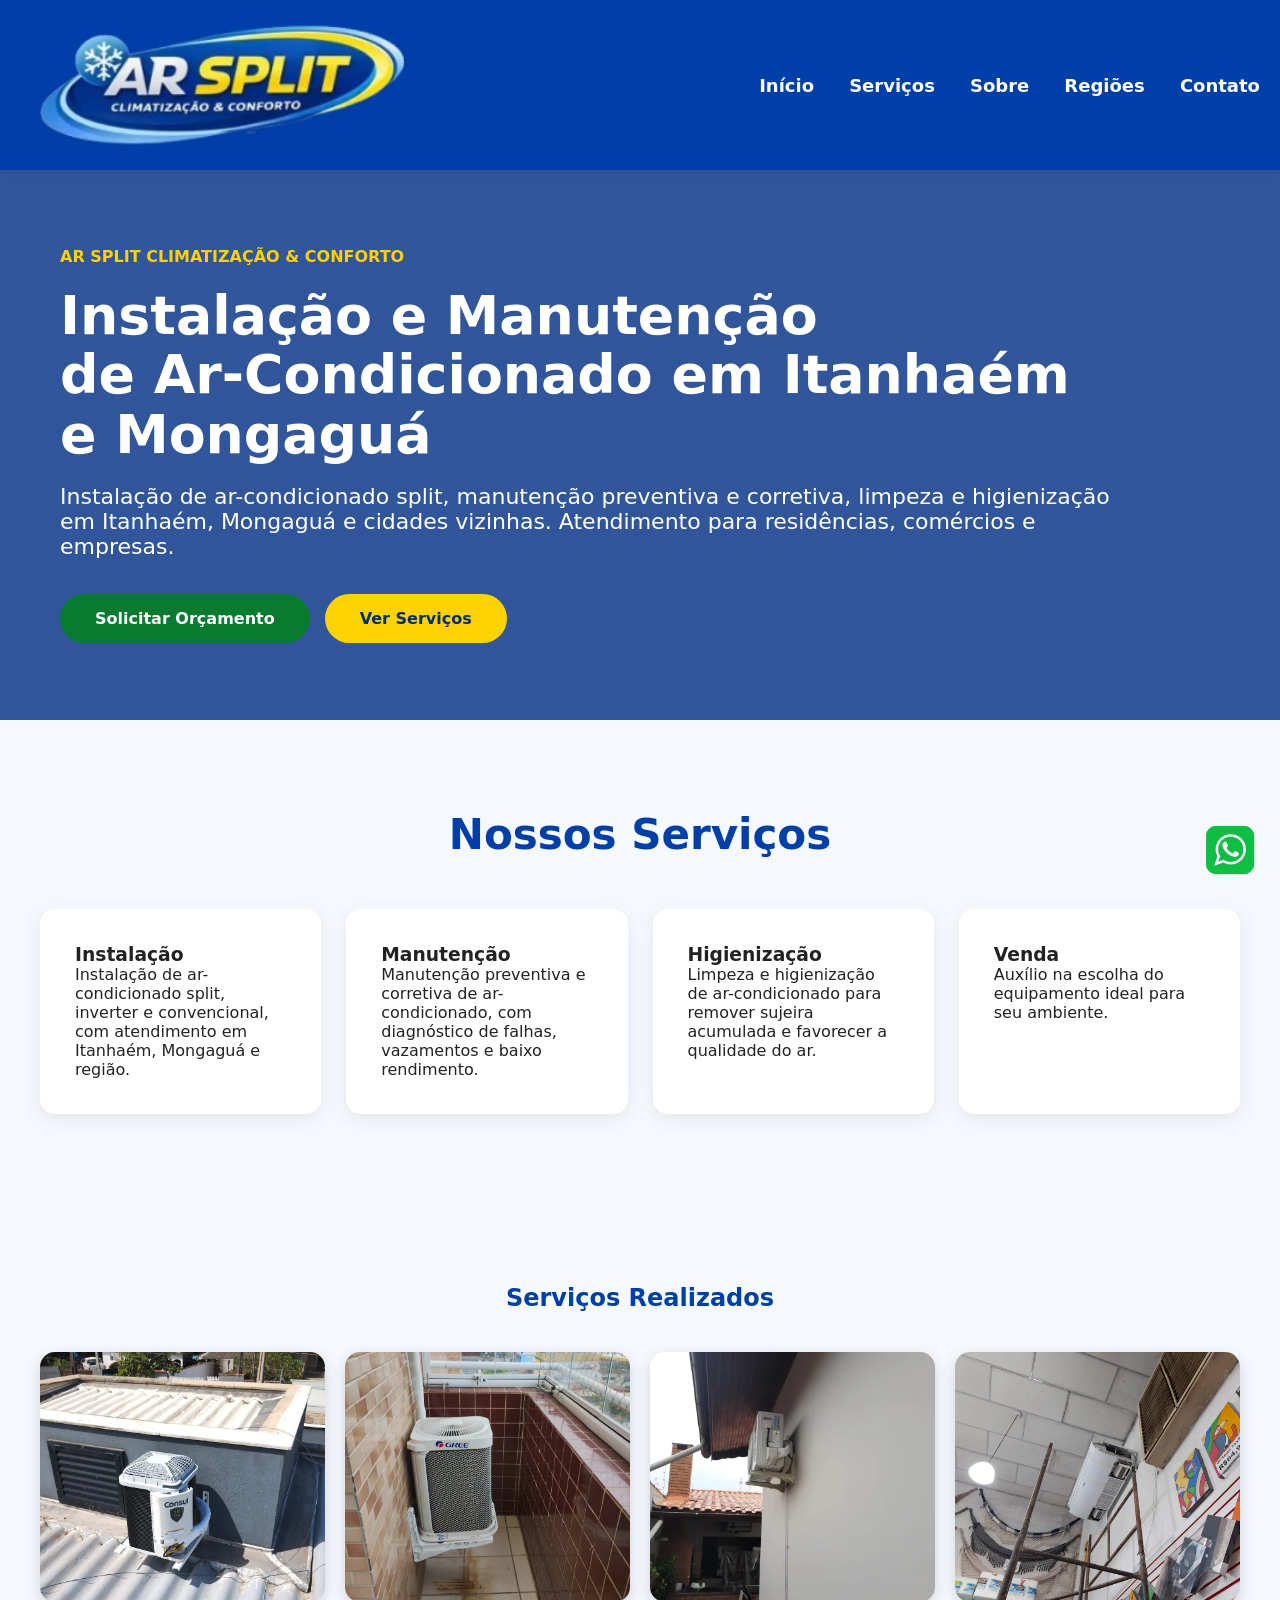
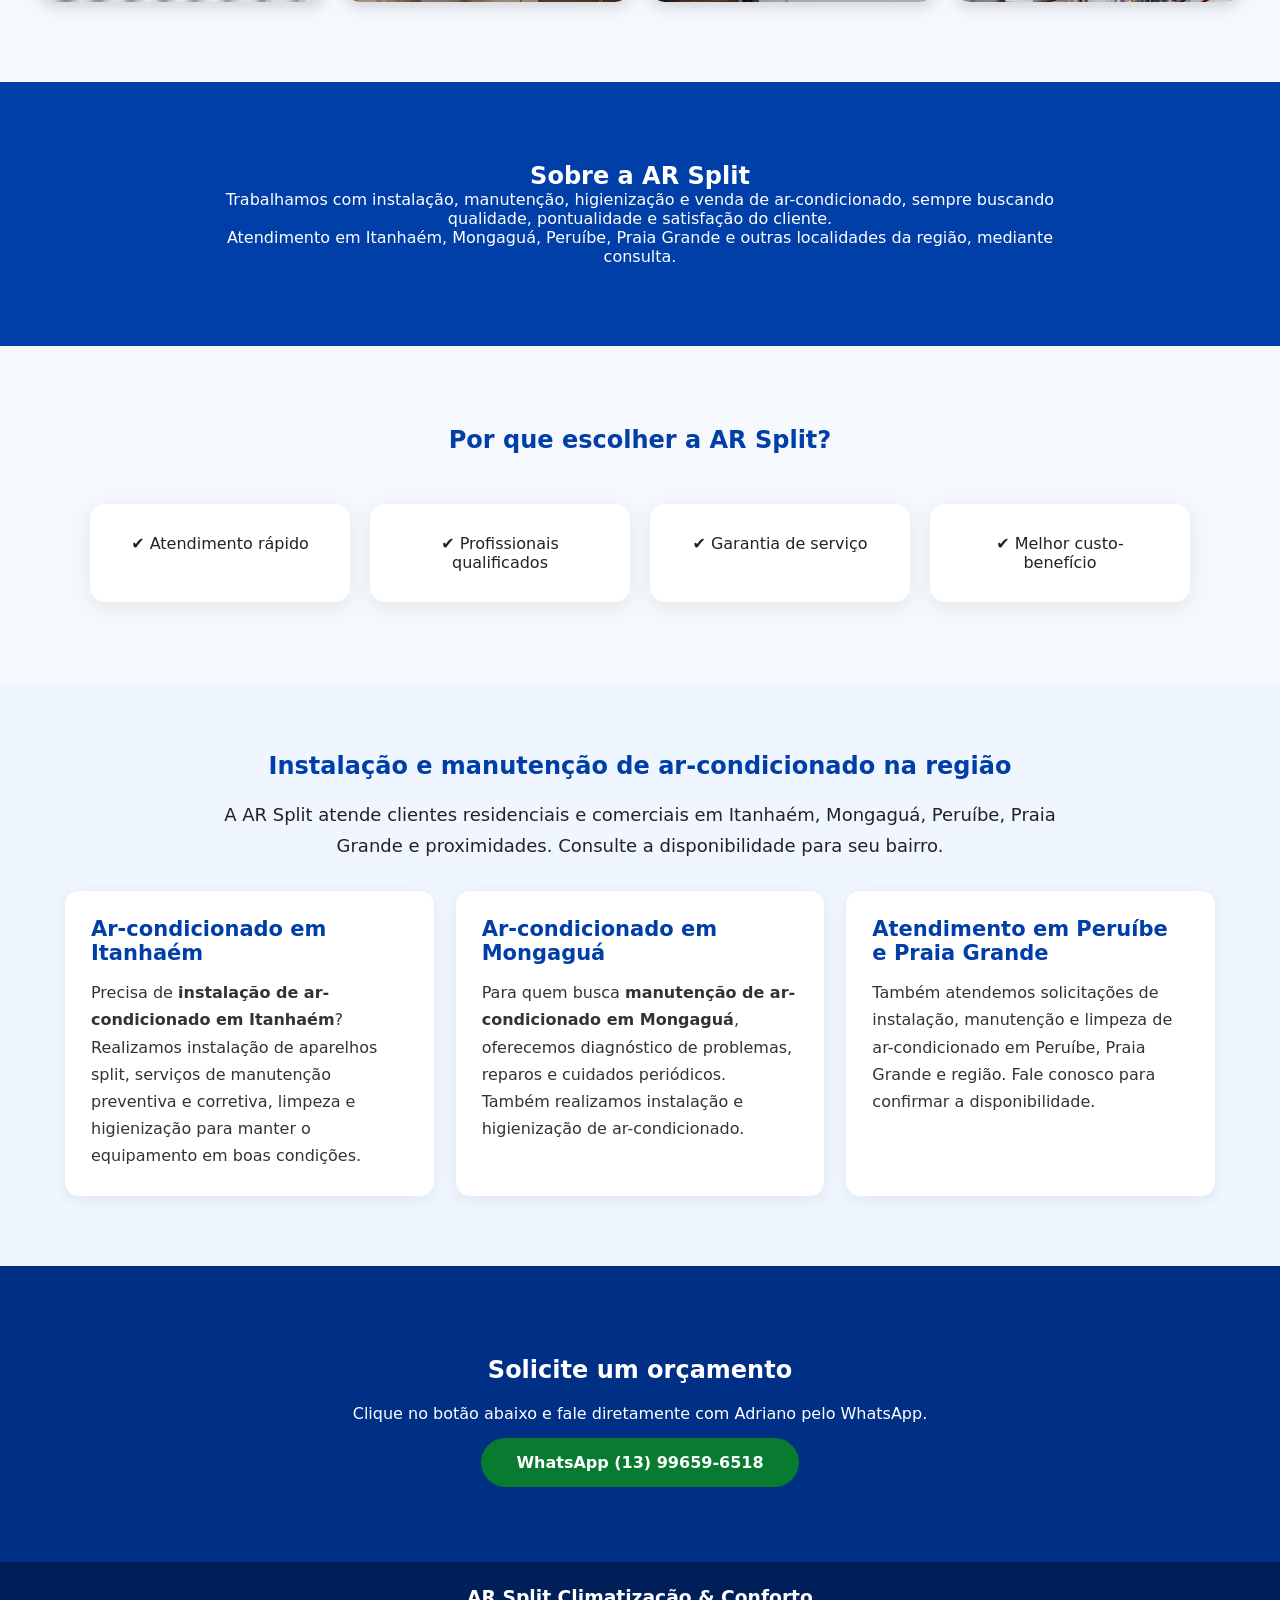
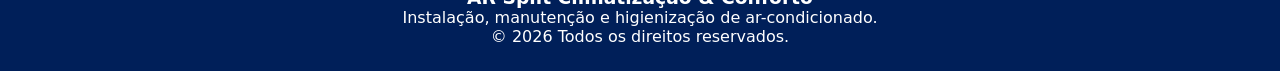
<file: index.html>
<!DOCTYPE html>
<html lang="pt-BR">
<head>
<meta charset="UTF-8">
<meta name="viewport" content="width=device-width, initial-scale=1.0">

<title>Instalação e Manutenção de Ar-Condicionado em Itanhaém e Mongaguá | AR Split</title>
<meta name="description" content="Instalação, manutenção preventiva e corretiva, limpeza e higienização de ar-condicionado em Itanhaém e Mongaguá. AR Split também atende Peruíbe e Praia Grande. Peça um orçamento.">
<meta name="keywords" content="instalação de ar-condicionado Itanhaém, manutenção de ar-condicionado Itanhaém, limpeza de ar-condicionado Itanhaém, higienização de ar-condicionado Itanhaém, instalação de ar-condicionado Mongaguá, manutenção de ar-condicionado Mongaguá, ar-condicionado split, manutenção preventiva, manutenção corretiva, climatização Baixada Santista">
<link rel="canonical" href="https://arsplitclimatizacoes.com.br/">
<meta name="theme-color" content="#003ea8">
<link rel="icon" href="/favicon.ico" sizes="any">
<link rel="icon" type="image/png" href="/favicon.png">
<link rel="apple-touch-icon" href="/favicon.png">
<meta property="og:type" content="website">
<meta property="og:locale" content="pt_BR">
<meta property="og:title" content="AR Split | Instalação e Manutenção de Ar-Condicionado em Itanhaém e Mongaguá">
<meta property="og:description" content="Instalação, manutenção, limpeza e higienização de ar-condicionado em Itanhaém, Mongaguá e região.">
<meta property="og:url" content="https://arsplitclimatizacoes.com.br/">
<meta property="og:image" content="https://arsplitclimatizacoes.com.br/logo.webp">
<link rel="preload" href="./logo.webp" as="image" type="image/webp">

<link rel="stylesheet" href="./style.css">
<script type="application/ld+json">
{
  "@context": "https://schema.org",
  "@type": "HVACBusiness",
  "name": "AR Split Climatização & Conforto",
  "url": "https://arsplitclimatizacoes.com.br/",
  "image": "https://arsplitclimatizacoes.com.br/logo.webp",
  "telephone": "+55 13 99659-6518",
  "description": "Instalação, manutenção preventiva e corretiva, limpeza e higienização de ar-condicionado em Itanhaém, Mongaguá, Peruíbe e Praia Grande.",
  "areaServed": [
    {
      "@type": "City",
      "name": "Itanhaém"
    },
    {
      "@type": "City",
      "name": "Mongaguá"
    },
    {
      "@type": "City",
      "name": "Peruíbe"
    },
    {
      "@type": "City",
      "name": "Praia Grande"
    }
  ],
  "hasOfferCatalog": {
    "@type": "OfferCatalog",
    "name": "Serviços de climatização",
    "itemListElement": [
      {
        "@type": "OfferCatalog",
        "name": "Instalação de ar-condicionado"
      },
      {
        "@type": "OfferCatalog",
        "name": "Manutenção preventiva de ar-condicionado"
      },
      {
        "@type": "OfferCatalog",
        "name": "Manutenção corretiva de ar-condicionado"
      },
      {
        "@type": "OfferCatalog",
        "name": "Higienização de ar-condicionado"
      }
    ]
  }
}
</script>



</head>
<body>

<header>

    <div class="container">

        <img src="logo.webp" alt="AR Split Climatização & Conforto" class="logo" width="337" height="150" decoding="async">

        <nav>
            <a href="#inicio">Início</a>
            <a href="#servicos">Serviços</a>
            <a href="#sobre">Sobre</a>
            <a href="#regioes">Regiões</a>
            <a href="#contato">Contato</a>
        </nav>

    </div>

</header>

<main>
<section class="hero" id="inicio">

    <div class="hero-text">

        <span>AR SPLIT CLIMATIZAÇÃO & CONFORTO</span>

        <h1>
            Instalação e Manutenção <span class="h1-phrase">de Ar-Condicionado</span> em Itanhaém e Mongaguá
        </h1>

        <p>
            Instalação de ar-condicionado split, manutenção preventiva e corretiva,
            limpeza e higienização em Itanhaém, Mongaguá e cidades vizinhas.
            Atendimento para residências, comércios e empresas.
        </p>

        <div class="hero-buttons">

            <a href="https://wa.me/5513996596518" target="_blank" rel="noopener noreferrer" class="btn-whatsapp">
                Solicitar Orçamento
            </a>

            <a href="#servicos" class="btn-servicos">
                Ver Serviços
            </a>

        </div>

    </div>

</section>

<section id="servicos">

    <div class="titulo">
        <h2>Nossos Serviços</h2>
    </div>

    <div class="cards">

        <div class="card">
            <h3>Instalação</h3>
            <p>
                Instalação de ar-condicionado split, inverter e convencional,
                com atendimento em Itanhaém, Mongaguá e região.
            </p>
        </div>

        <div class="card">
            <h3>Manutenção</h3>
            <p>
                Manutenção preventiva e corretiva de ar-condicionado,
                com diagnóstico de falhas, vazamentos e baixo rendimento.
            </p>
        </div>

        <div class="card">
            <h3>Higienização</h3>
            <p>
                Limpeza e higienização de ar-condicionado para remover
                sujeira acumulada e favorecer a qualidade do ar.
            </p>
        </div>

        <div class="card">
            <h3>Venda</h3>
            <p>
                Auxílio na escolha do equipamento
                ideal para seu ambiente.
            </p>
        </div>

    </div>

</section>

<section class="galeria">

    <h2>Serviços Realizados</h2>

    <div class="galeria-grid">

        <img src="imagem-1.webp" alt="Serviço de instalação de ar-condicionado realizado pela AR Split — foto 1" loading="lazy" decoding="async" width="900" height="1200">
        <img src="imagem-2.webp" alt="Serviço de instalação de ar-condicionado realizado pela AR Split — foto 2" loading="lazy" decoding="async" width="900" height="1200">
        <img src="imagem-3.webp" alt="Serviço de instalação de ar-condicionado realizado pela AR Split — foto 3" loading="lazy" decoding="async" width="900" height="1200">
        <img src="imagem-4.webp" alt="Serviço de instalação de ar-condicionado realizado pela AR Split — foto 4" loading="lazy" decoding="async" width="900" height="1200">     

    </div>

</section>

<section id="sobre" class="sobre">

    <div class="sobre-box">

        <h2>Sobre a AR Split</h2>

        <p>
            Trabalhamos com instalação, manutenção,
            higienização e venda de ar-condicionado,
            sempre buscando qualidade, pontualidade
            e satisfação do cliente.
        </p>

        <p>
            Atendimento em Itanhaém, Mongaguá, Peruíbe,
            Praia Grande e outras localidades da região, mediante consulta.
        </p>

    </div>

</section>

<section class="beneficios">

    <h2>Por que escolher a AR Split?</h2>

    <div class="beneficios-grid">

        <div>
            ✔ Atendimento rápido
        </div>

        <div>
            ✔ Profissionais qualificados
        </div>

        <div>
            ✔ Garantia de serviço
        </div>

        <div>
            ✔ Melhor custo-benefício
        </div>

    </div>

</section>


<section class="atendimento" id="regioes">
    <h2>Instalação e manutenção de ar-condicionado na região</h2>
    <p class="atendimento-intro">A AR Split atende clientes residenciais e comerciais em Itanhaém, Mongaguá, Peruíbe, Praia Grande e proximidades. Consulte a disponibilidade para seu bairro.</p>
    <div class="regioes-grid">
        <article class="regiao-card">
            <h3>Ar-condicionado em Itanhaém</h3>
            <p>Precisa de <strong>instalação de ar-condicionado em Itanhaém</strong>? Realizamos instalação de aparelhos split, serviços de manutenção preventiva e corretiva, limpeza e higienização para manter o equipamento em boas condições.</p>
        </article>
        <article class="regiao-card">
            <h3>Ar-condicionado em Mongaguá</h3>
            <p>Para quem busca <strong>manutenção de ar-condicionado em Mongaguá</strong>, oferecemos diagnóstico de problemas, reparos e cuidados periódicos. Também realizamos instalação e higienização de ar-condicionado.</p>
        </article>
        <article class="regiao-card">
            <h3>Atendimento em Peruíbe e Praia Grande</h3>
            <p>Também atendemos solicitações de instalação, manutenção e limpeza de ar-condicionado em Peruíbe, Praia Grande e região. Fale conosco para confirmar a disponibilidade.</p>
        </article>
    </div>
</section>

<section id="contato" class="contato">

    <h2>Solicite um orçamento</h2>

    <p>
        Clique no botão abaixo e fale diretamente
        com Adriano pelo WhatsApp.
    </p>

    <a href="https://wa.me/5513996596518" target="_blank" rel="noopener noreferrer" class="btn-whatsapp grande">
        WhatsApp (13) 99659-6518
    </a>

</section>

</main>

<footer>

    <h3>AR Split Climatização & Conforto</h3>

    <p>
        Instalação, manutenção e higienização
        de ar-condicionado.
    </p>


    <p>
        © 2026 Todos os direitos reservados.
    </p>

</footer>

<a href="https://wa.me/5513996596518"
   target="_blank" rel="noopener noreferrer"
   class="whatsapp-fixo" aria-label="Abrir conversa no WhatsApp">

    <img src="whatsapp.webp" alt="Conversar com a AR Split pelo WhatsApp" width="60" height="60" decoding="async">

</a>


</body>
</html>
</file>
<file: style.css>
*{
    margin:0;
    padding:0;
    box-sizing:border-box;
}

html{
    scroll-behavior:smooth;
}

body{
    font-family:system-ui,-apple-system,'Segoe UI',Roboto,Arial,sans-serif;
    background:#f5f8fc;
    color:#222;
}

header{
    background:#003ea8;
    box-shadow:0 2px 15px rgba(0,0,0,.15);
}

.container{
    max-width:1300px;
    margin:auto;
    padding:10px 20px;
    display:flex;
    justify-content:space-between;
    align-items:center;
}



.logo{
    height:150px;
    width:auto;
    max-width:100%;
}

nav a{
    color:white;
    text-decoration:none;
    margin-left:30px;
    font-size:18px;
    font-weight:600;
}

.hero{
    background:
    linear-gradient(
    rgba(0,45,130,.80),
    rgba(0,45,130,.80)),
    url("https://images.unsplash.com/photo-1581092335397-9583eb92d232");

    background-size:cover;
    background-position:center;

    min-height:550px;

    display:flex;
    align-items:center;

    padding:60px;
}

.hero-text{
    max-width:700px;
    color:white;
}

.hero-text span{
    color:#ffd200;
    font-weight:700;
}

.hero-text h1{
    font-size:56px;
    line-height:1.1;
    font-weight:800;
    margin:20px 0;
}

.hero-text p{
    font-size:22px;
    margin-bottom:35px;
}

.hero-buttons{
    display:flex;
    gap:15px;
}

.btn-whatsapp{
    background:#087b31;
    color:#ffffff;
    padding:15px 35px;
    border-radius:50px;
    text-decoration:none;
    font-weight:700;
}

.btn-servicos{
    background:#ffd200;
    color:#002b75;
    padding:15px 35px;
    border-radius:50px;
    text-decoration:none;
    font-weight:700;
}

#servicos{
    padding:90px 40px;
}

.titulo{
    text-align:center;
    margin-bottom:50px;
}

.titulo h2{
    font-size:42px;
    color:#003ea8;
}

.cards{
    display:grid;
    grid-template-columns:repeat(auto-fit,minmax(250px,1fr));
    gap:25px;
    max-width:1200px;
    margin:auto;
}

.galeria{
    padding:80px 20px;
    text-align:center;
}

.galeria h2{
    color:#003ea8;
    margin-bottom:40px;
}

.galeria-grid{
    max-width:1200px;
    margin:auto;

    display:grid;
    grid-template-columns:repeat(auto-fit,minmax(250px,1fr));
    gap:20px;
}

.galeria-grid img{
    width:100%;
    height:250px;
    object-fit:cover;
    border-radius:15px;
    box-shadow:0 5px 15px rgba(0,0,0,.15);
}

.card{
    background:white;
    padding:35px;
    border-radius:15px;
    box-shadow:0 5px 20px rgba(0,0,0,.08);
}

.sobre{
    background:#003ea8;
    color:white;
    padding:80px 30px;
}

.sobre-box{
    max-width:900px;
    margin:auto;
    text-align:center;
}

.beneficios{
    padding:80px 30px;
}

.beneficios h2{
    text-align:center;
    color:#003ea8;
    margin-bottom:50px;
}

.beneficios-grid{
    max-width:1100px;
    margin:auto;

    display:grid;
    grid-template-columns:repeat(auto-fit,minmax(250px,1fr));
    gap:20px;
}

.beneficios-grid div{
    background:white;
    padding:30px;
    text-align:center;
    border-radius:15px;
    box-shadow:0 5px 20px rgba(0,0,0,.08);
}

.contato{
    background:#002f86;
    color:white;
    text-align:center;
    padding:90px 20px;
}

.contato h2{
    margin-bottom:20px;
}

.contato p{
    margin-bottom:30px;
}

.atendimento{
    padding:70px 20px;
    text-align:center;
    background:#f0f6ff;
}

.atendimento h2{
    color:#003ea8;
    margin-bottom:20px;
}

footer{
    background:#001f59;
    color:white;
    text-align:center;
    padding:25px;
}

/* BOTÃO WHATSAPP */

.whatsapp-fixo{
    position:fixed;
    right:20px;
    bottom:20px;

    width:60px;
    height:60px;

    z-index:9999;
}

.whatsapp-fixo img{
    width:60px;
    height:60px;
    border-radius:50%;
    object-fit:cover;
}

.whatsapp-fixo:hover{
    transform:scale(1.1);
}

@media(max-width:900px){

    .container{
        flex-direction:column;
    }

    .hero{
        text-align:center;
        padding:40px 20px;
    }

    .hero-text h1{
        font-size:42px;
    }

    .hero-buttons{
        flex-direction:column;
    }
}
/* Dimensões estáveis e foco visível para navegação por teclado */
.galeria-grid img { aspect-ratio: 6 / 5; }
a:focus-visible { outline:3px solid #ffd200;outline-offset:4px; }
@media (prefers-reduced-motion: reduce) { html { scroll-behavior:auto; } .whatsapp-fixo:hover { transform:none; } }
@media(max-width:500px) { .logo {height:105px;} nav {display:flex;flex-wrap:wrap;justify-content:center;gap:10px 16px;} nav a {margin-left:0;font-size:15px;} .hero-text h1 {font-size:clamp(30px,9vw,42px);} .hero-text p{font-size:18px;} .hero {min-height:500px;} }

/* Conteúdo local: legível e responsivo sem alterar a identidade visual */
.atendimento-intro{max-width:840px;margin:0 auto 30px;line-height:1.7;font-size:18px}
.regioes-grid{max-width:1150px;margin:auto;display:grid;grid-template-columns:repeat(auto-fit,minmax(260px,1fr));gap:22px;text-align:left}
.regiao-card{background:white;border-radius:14px;padding:26px;box-shadow:0 4px 16px rgba(0,35,90,.07)}
.regiao-card h3{color:#003ea8;font-size:21px;margin-bottom:14px}
.regiao-card p{line-height:1.7;color:#333}
.hero-text h1{font-size:clamp(34px,4.2vw,54px)}
@media(max-width:600px){.regioes-grid{grid-template-columns:1fr}.atendimento-intro{font-size:16px}}

/* Título principal: evitar a palavra "de" isolada e aproveitar melhor o espaço. */
.hero-text{max-width:1050px;}
.hero-text h1 .h1-phrase{color:inherit;font-weight:inherit;white-space:nowrap;}
@media(max-width:600px){.hero-text h1 .h1-phrase{white-space:normal;}}
</file>
